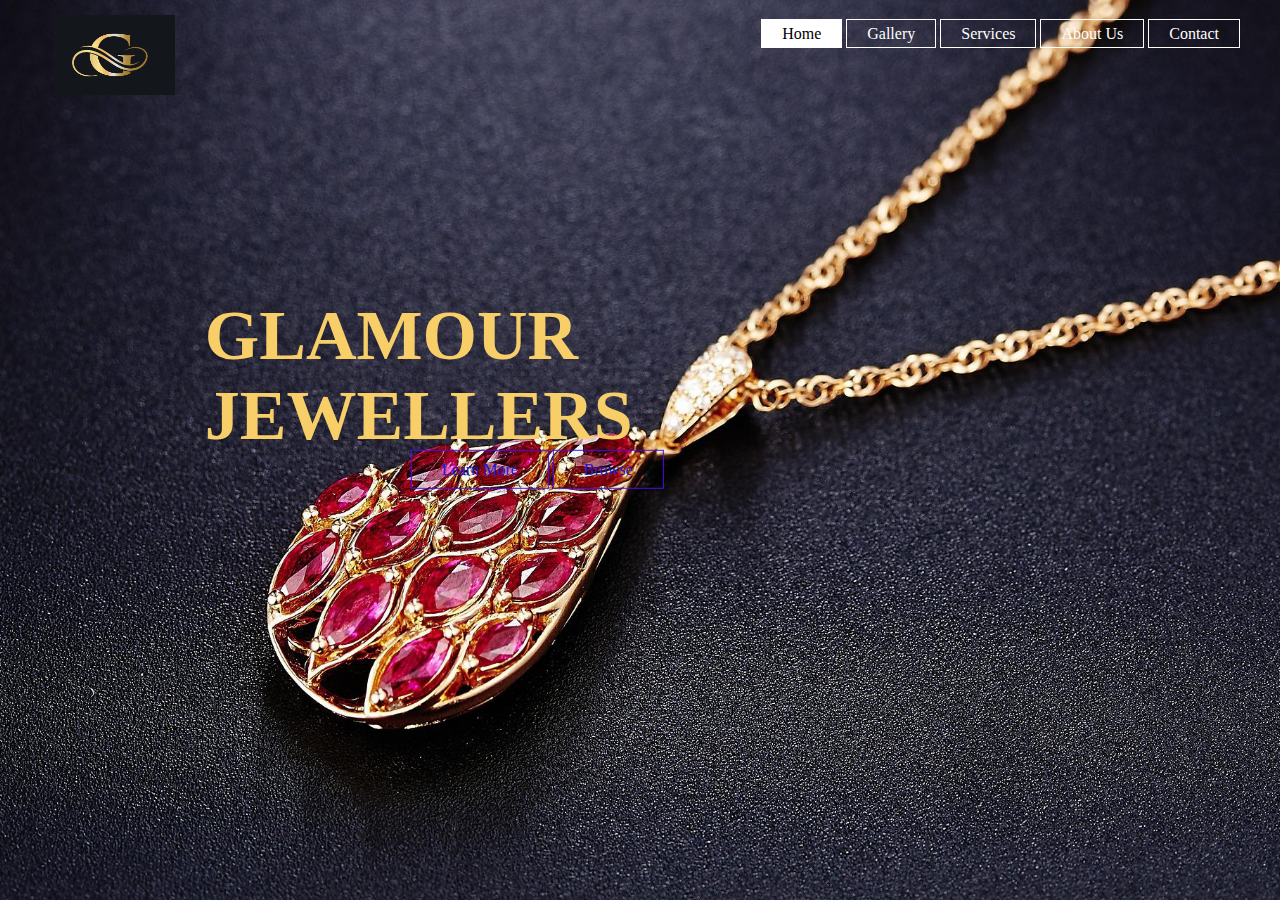
<file: Jewellery-Shop-Web-main2/Jewellery-Shop-Web-main/index.html>
<html>
    <head>
        <title>Glamour Jewellers</title>
        <link rel="stylesheet" type="text/css" href="styles/style.css">
        <link rel="shortcut icon" type="image/png" href="favicon.ico">
    </head>
    <body>
        <header>
            
            <div class="main">
                <div class="logo">
                    <img src="images/logo1.webp">
                </div>
                <ul>
                    <li class="active"><a href="index.html">Home</a></li>
                    <li><a href="gallery.html">Gallery</a></li>
                    <li><a href="service.html">Services</a></li>
                    <li><a href="about.html">About Us</a></li>
                    <li><a href="contact.html">Contact</a></li>
                </ul>
            </div>
            
            <div class="title">
                <h1> GLAMOUR JEWELLERS</h1>
            </div>

            <div class="button">
                <a href="learn.html" class="btn">Learn More</a>
                <a href="browse.html"class="btn">Browse</a>
            </div>
            
        </header>
    </body>

</html>
</file>
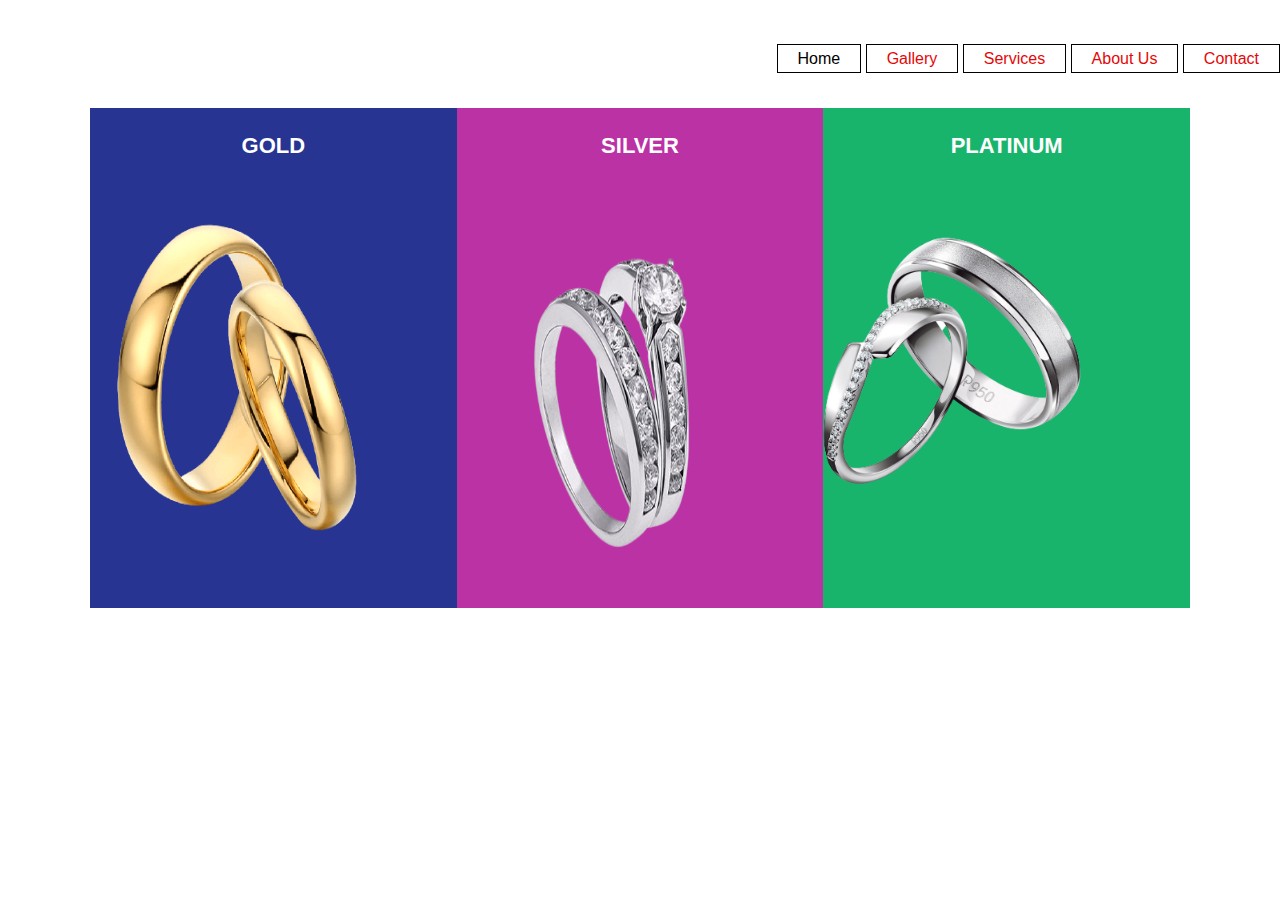
<file: Jewellery-Shop-Web-main2/Jewellery-Shop-Web-main/browse.html>
<html>
    <head>
        <title>Browse</title>
        <link rel="stylesheet" type="text/css" href="styles/browse.css">
        <link rel="shortcut icon" type="image/png" href="favicon.ico">
    </head>
    <body>
        <header>
            <div class="main">
                
                <ul>
                    <li class="active"><a href="index.html">Home</a></li>
                    <li><a href="gallery.html">Gallery</a></li>
                    <li><a href="service.html">Services</a></li>
                    <li><a href="about.html">About Us</a></li>
                    <li><a href="contact.html">Contact</a></li>
                </ul>
            </div>
            
        
            
        </header>

        <div class="container">
            
            <div class="col">
                <h2>GOLD</h2>
                <div class="caption">
                    <p>The point of using Lorem Ipsum is that it has a 
                       more-or-less normal distribution of letters, as opposed to using 'Content here,</p>
                       <button type="button">Know More</button>
                </div>
                <img src="images/putthis1.png">
            </div>
            <div class="col">
                <h2>SILVER</h2>
                <div class="caption">
                    <p>The point of using Lorem Ipsum is that it has a 
                       more-or-less normal distribution of letters, as opposed to using 'Content here,</p>
                       <button type="button">Know More</button>
                </div>
                <img src="images/putthis22.png">
            </div>
            <div class="col">
                <h2>PLATINUM</h2>
                <div class="caption">
                    <p>The point of using Lorem Ipsum is that it has a 
                       more-or-less normal distribution of letters, as opposed to using 'Content here,</p>
                       <button type="button">Know More</button>
                </div>
                <img src="images/putthis333.png">
            </div>
        </div>
    </body>
</html>
</file>
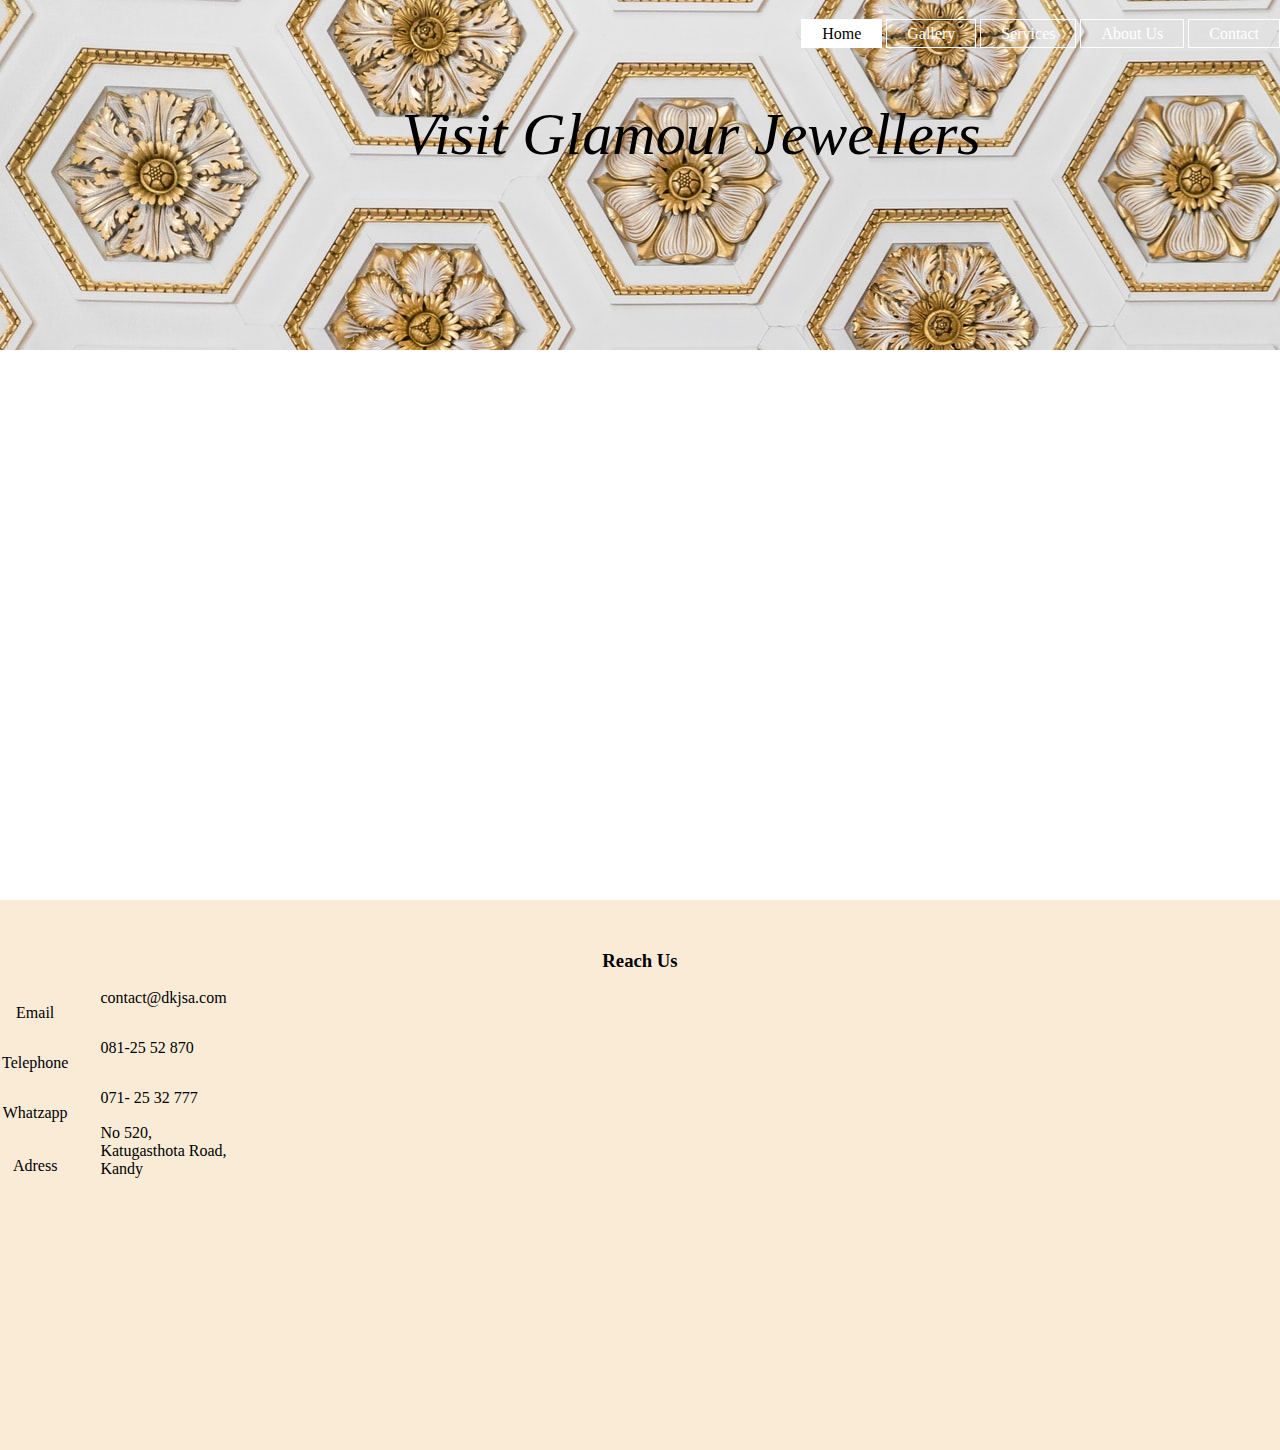
<file: Jewellery-Shop-Web-main2/Jewellery-Shop-Web-main/contact.html>
<html>
    <head>
        <title>Contact Glamour Jewellers</title>
        <link rel="stylesheet" type="text/css" href="styles/contact.css">
        <link rel="shortcut icon" type="image/png" href="favicon.ico">
    </head>
    <body>

        <header>
            <div class="main">
                
                <ul>
                    <li class="active"><a href="index.html">Home</a></li>
                    <li><a href="gallery.html">Gallery</a></li>
                    <li><a href="service.html">Services</a></li>
                    <li><a href="about.html">About Us</a></li>
                    <li><a href="contact.html">Contact</a></li>
                </ul>
            </div>
            
        
            
        </header>

        <div class="checkFloat">
            <div class="leftfloat">Visit Glamour Jewellers</div>
        </div>
        <section class="location">
            <iframe src="https://www.google.com/maps/embed?pb=!1m18!1m12!1m3!1d3957.390613376111!2d80.
            64263704953582!3d7.30993941552495!2m3!1f0!2f0!3f0!3m2!1i1024!2i768!4f13.
            1!3m3!1m2!1s0x3ae367c5382f5fdf%3A0xc4d4f601edf8d082!2sCollege%20Of%20Technology%2C%20Kandy.
            !5e0!3m2!1sen!2slk!4v1658670100543!5m2!1sen!2slk" 
            width="600" height="450" style="border:0;" allowfullscreen="" loading="lazy" 
            referrerpolicy="no-referrer-when-downgrade"></iframe>
        </section>

        <div class="cotact-box">
            <div class="contact-right">
                <h3>Reach Us</h3>

                <table>
                    <tr>
                        <td>Email</td>
                        <td>contact@dkjsa.com</td>
                    </tr>
                    <tr>
                        <td>Telephone</td>
                        <td>081-25 52 870</td>
                    </tr>
                    <tr>
                        <td>Whatzapp</td>
                        <td>071- 25 32 777</td>
                    </tr>
                    <tr>
                        <td>Adress</td>
                        <td>No 520,<br>
                            Katugasthota Road,<br>
                            Kandy
                        </td>
                    </tr>

                </table>
            </div>

        </div>
    </body>
</html>
</file>
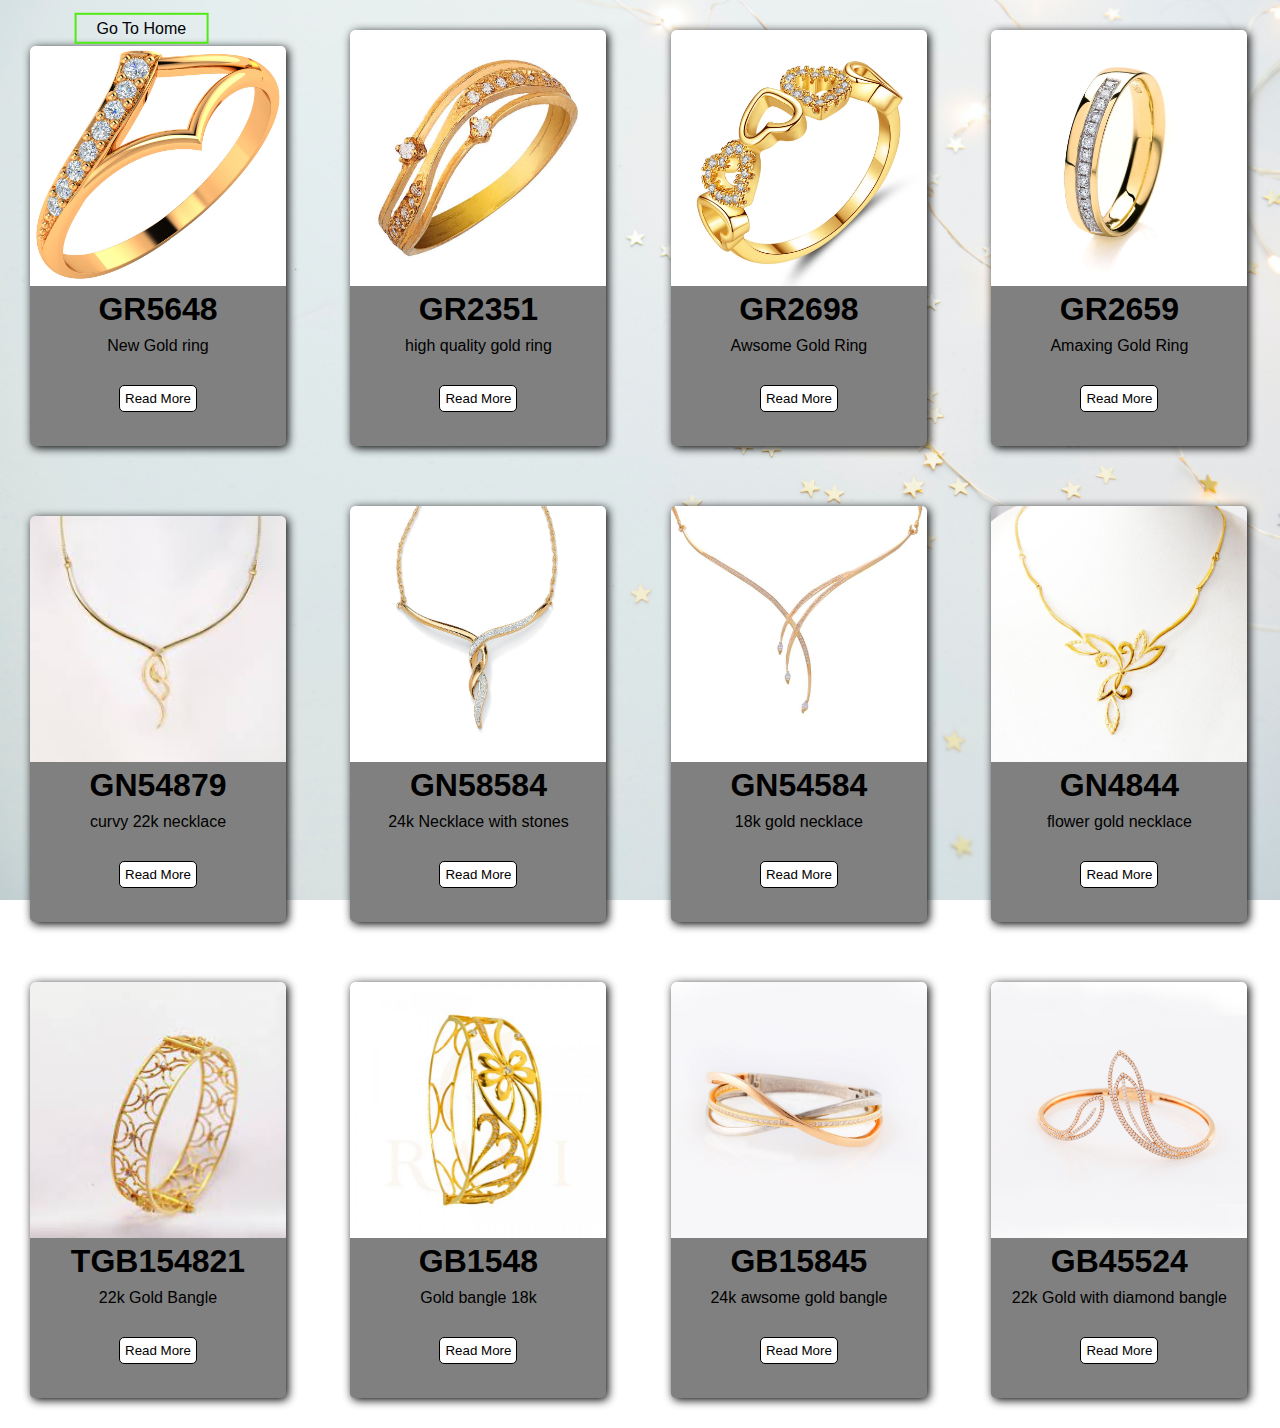
<file: Jewellery-Shop-Web-main2/Jewellery-Shop-Web-main/gallery.html>
<html>
    <head>
        <title>Gallery</title>
        <link rel="stylesheet" type="text/css" href="styles/gallery.css">
        <link rel="shortcut icon" type="image/png" href="favicon.ico">
    </head>
    <body>
    <div class="backimage"> 

    <div class="main">

        <div class="cards">
    <div class="image">
        <img src="images/ga1.jpg">
    </div>
    <div class="title">
        <h1>GR5648</h1>
    </div>
    <div class="des">
    <p>New Gold ring</p>
    <button>Read More</button>  
    </div>
            
        </div>
    
        <div class="cards">
    <div class="image">
        <img src="images/ga2.jpg">
    </div>
    <div class="title">
        <h1>GR2351</h1>
    </div>
    <div class="des">
    <p>high quality gold ring</p>
    <button>Read More</button>  
    </div>
                    
        </div>

        <div class="cards">
    <div class="image">
        <img src="images/ga3.webp">
    </div>
    <div class="title">
        <h1>GR2698</h1>
    </div>
    <div class="des">
    <p>Awsome Gold Ring</p>
    <button>Read More</button>  
    </div>
                            
        </div>

        <div class="cards">
    <div class="image">
        <img src="images/ga4.jpg">
    </div>
    <div class="title">
        <h1>GR2659</h1>
    </div>
    <div class="des">
    <p>Amaxing Gold Ring</p>
    <button>Read More</button>  
    </div>
                                    
        </div>

        <div class="cards">
    <div class="image">
        <img src="images/ga5.jpg">
    </div>
    <div class="title">
        <h1>GN54879</h1>
    </div>
    <div class="des">
    <p>curvy 22k necklace</p>
    <button>Read More</button>  
    </div>
                                            
        </div>

        <div class="cards">
            <div class="image">
                <img src="images/ga6.jpg">
            </div>
            <div class="title">
                <h1>GN58584</h1>
            </div>
            <div class="des">
            <p>24k Necklace with stones</p>
            <button>Read More</button>  
            </div>
                                                    
                </div>

                <div class="cards">
                    <div class="image">
                        <img src="images/ga7.jpg">
                    </div>
                    <div class="title">
                        <h1>GN54584</h1>
                    </div>
                    <div class="des">
                    <p>18k gold necklace</p>
                    <button>Read More</button>  
                    </div>
                                                            
                        </div>

                        <div class="cards">
                            <div class="image">
                                <img src="images/ga8.jpg">
                            </div>
                            <div class="title">
                                <h1>GN4844</h1>
                            </div>
                            <div class="des">
                            <p>flower gold necklace</p>
                            <button>Read More</button>  
                            </div>
                                                                    
                                </div>

                                <div class="cards">
                                    <div class="image">
                                        <img src="images/ga9.jpg">
                                    </div>
                                    <div class="title">
                                        <h1>TGB154821</h1>
                                    </div>
                                    <div class="des">
                                    <p>22k Gold Bangle</p>
                                    <button>Read More</button>  
                                    </div>
                                                                            
                                        </div>


                                        <div class="cards">
                                            <div class="image">
                                                <img src="images/ga10.jpg">
                                            </div>
                                            <div class="title">
                                                <h1>GB1548</h1>
                                            </div>
                                            <div class="des">
                                            <p>Gold bangle 18k</p>
                                            <button>Read More</button>  
                                            </div>
                                                                                    
                                                </div>

                                                
                                                <div class="cards">
                                                    <div class="image">
                                                        <img src="images/ga11.jpg">
                                                    </div>
                                                    <div class="title">
                                                        <h1>GB15845</h1>
                                                    </div>
                                                    <div class="des">
                                                    <p>24k awsome gold bangle</p>
                                                    <button>Read More</button>  
                                                    </div>
                                                                                            
                                                        </div>


                                                        <div class="cards">
                                                            <div class="image">
                                                                <img src="images/ga12.jpg">
                                                            </div>
                                                            <div class="title">
                                                                <h1>GB45524</h1>
                                                            </div>
                                                            <div class="des">
                                                            <p>22k Gold with diamond bangle</p>
                                                            <button>Read More</button>  
                                                            </div>
                                                                                                    
                                                                </div>
                <div class="button1">
                    <a href="index.html" class="btn">Go To Home</a>
                
                </div>                                                

    </div>
    </body>
</html>
</file>
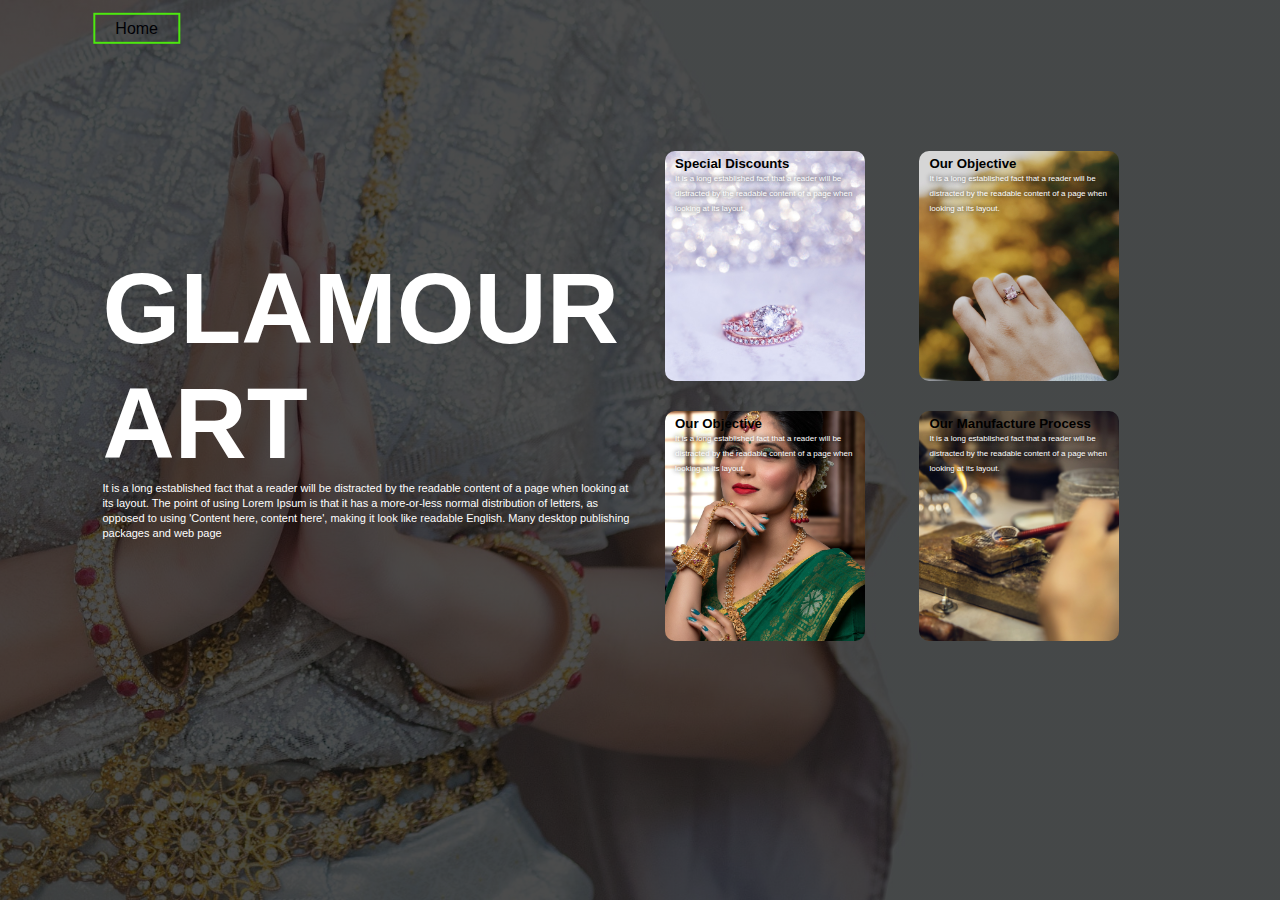
<file: Jewellery-Shop-Web-main2/Jewellery-Shop-Web-main/learn.html>
<html>
    <head>
        <title>Learn More</title>
        <link rel="stylesheet" type="text/css" href="styles/learn.css">
        <link rel="shortcut icon" type="image/png" href="favicon.ico">
    </head>

    <body>

        <div class="container">

            <div class="button">
                <a href="index.html" class="btn">Home</a>
                
            </div>
            
                <div class="main">
                    
                
                </div>
                
            
                
            
            
            <div class="row">
                <div class="col">
                    <h1>GLAMOUR ART</h1>
                    <p>It is a long established fact that a reader will be distracted by the readable content 
                        of a page when looking at its layout. The point of using Lorem Ipsum is that it has a 
                        more-or-less normal distribution of letters, as opposed to using 'Content here, content
                        here', making it look like readable English. Many desktop publishing packages and web 
                        page</p>
                       
                </div>
                <div class="col">
                    <div class="card card1">
                        <h5>Special Discounts</h5>
                        <p>It is a long established fact that a reader will be distracted by the readable content 
                            of a page when looking at its layout.</p>
                    </div>
                    <div class="card card2">
                        <h5>Our Objective</h5>
                        <p>It is a long established fact that a reader will be distracted by the readable content 
                            of a page when looking at its layout.</p>
                    </div>
                    <div class="card card3">
                        <h5>Our Objective</h5>
                        <p>It is a long established fact that a reader will be distracted by the readable content 
                            of a page when looking at its layout.</p>
                    </div>
                    <div class="card card4">
                        <h5>Our Manufacture Process</h5>
                        <p>It is a long established fact that a reader will be distracted by the readable content 
                            of a page when looking at its layout.</p>
                    </div>
                </div>
            </div>
        </div>

        

    </body>
</html>
</file>
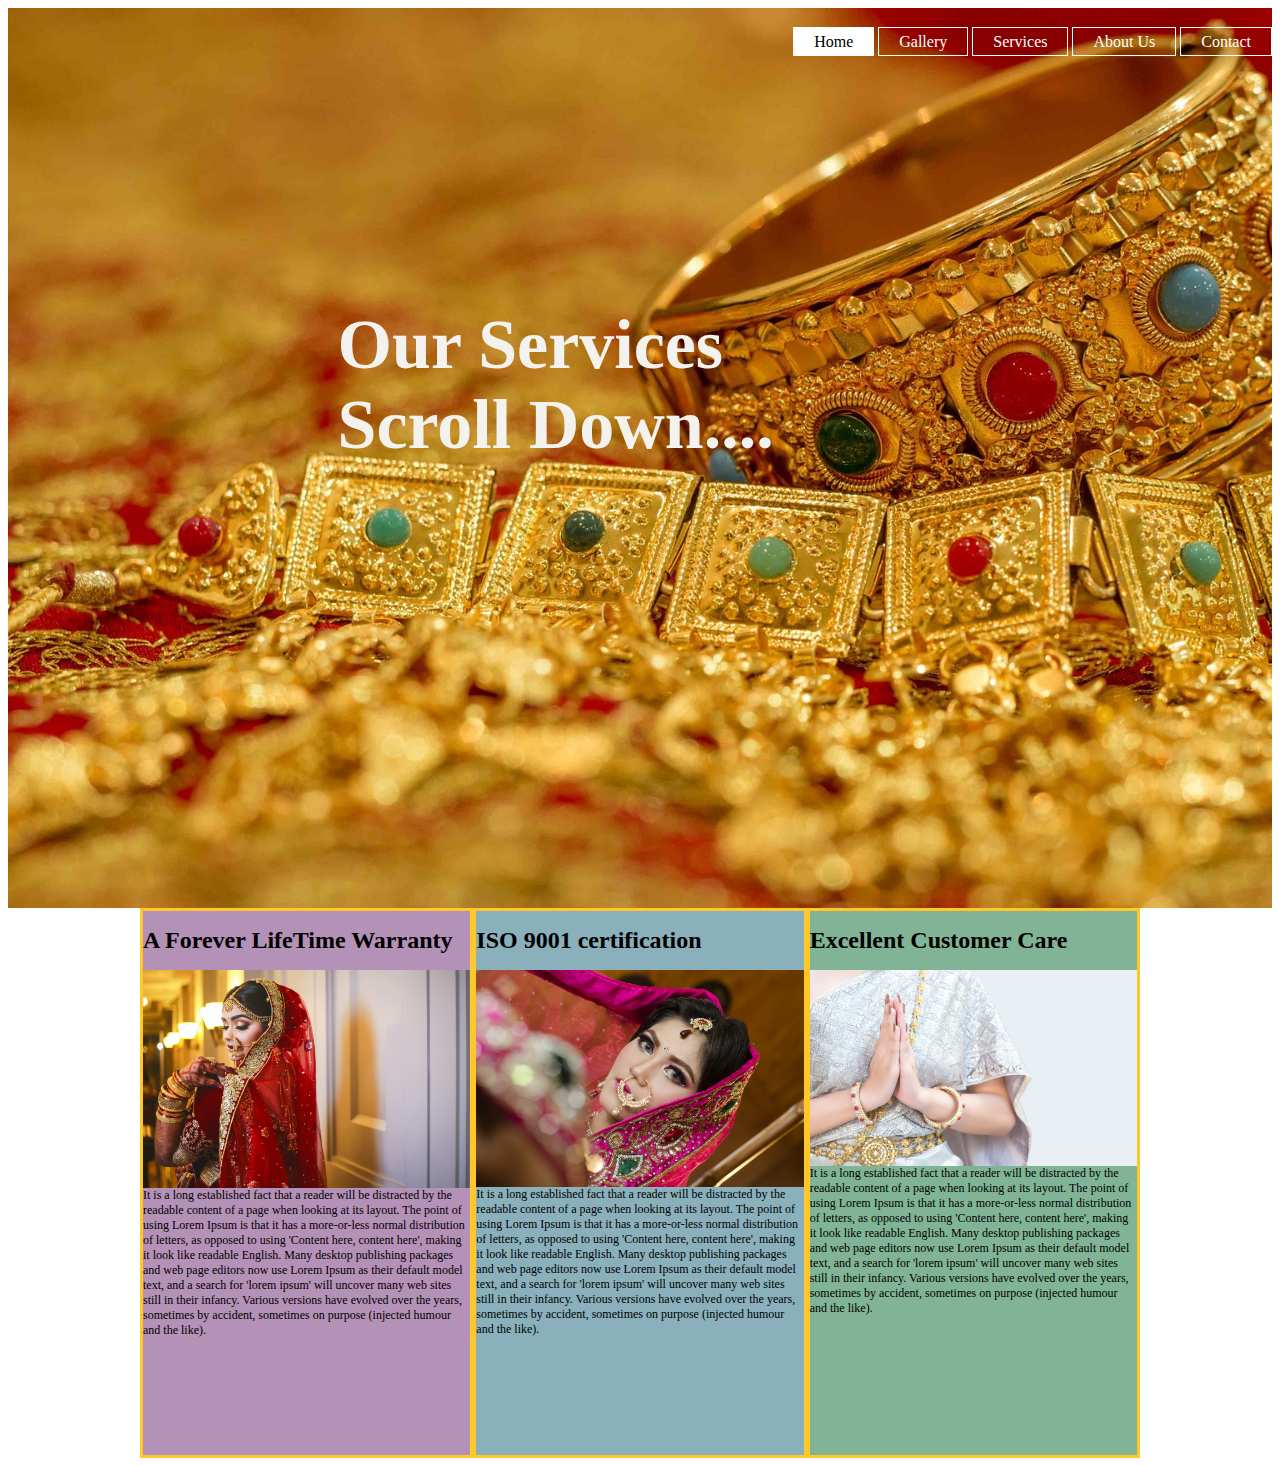
<file: Jewellery-Shop-Web-main2/Jewellery-Shop-Web-main/service.html>
<html>
    <head>
        <title>Our Services</title>
        <link rel="stylesheet" type="text/css" href="styles/service.css">
        <link rel="shortcut icon" type="image/png" href="favicon.ico">
    </head>
    <body>
        <header>
            <div class="main">
                
                <ul>
                    <li class="active"><a href="index.html">Home</a></li>
                    <li><a href="gallery.html">Gallery</a></li>
                    <li><a href="service.html">Services</a></li>
                    <li><a href="about.html">About Us</a></li>
                    <li><a href="contact.html">Contact</a></li>
                </ul>
            </div>
            <div class="title">
                <h1> Our Services<br>
                Scroll Down....</h1>
            </div>
        
            
        </header>


      <div class="holdingcontainer">
          <div class="internalcontainerL"><h1>A Forever LifeTime Warranty</h1><img class="dasima" src="images/45.jpg" width="100%"/>It is a long established fact that a reader will be distracted by the readable content of a page when looking at its layout. The point of using Lorem Ipsum is that it 
              has a more-or-less normal distribution of letters, as opposed to using 'Content here, content here', 
              making it look like readable English. Many desktop publishing packages and web page editors now use Lorem 
              Ipsum as their default model text, and a search for 'lorem ipsum' will uncover many web sites still in 
              their infancy. Various versions have evolved over the years, sometimes by accident, sometimes on purpose 
              (injected humour and the like).
            </div>

            <div class="internalcontainerM"><h1>ISO 9001 certification</h1><img class="dasima" src="images/46.jpg" width="100%"/>It is a long established fact that a reader will be distracted by the readable content of a page when looking at its layout. The point of using Lorem Ipsum is that it 
                has a more-or-less normal distribution of letters, as opposed to using 'Content here, content here', 
                making it look like readable English. Many desktop publishing packages and web page editors now use Lorem 
                Ipsum as their default model text, and a search for 'lorem ipsum' will uncover many web sites still in 
                their infancy. Various versions have evolved over the years, sometimes by accident, sometimes on purpose 
                (injected humour and the like).
              </div>
              
            <div class="internalcontainerR"><h1>Excellent Customer Care</h1><img class="dasima" src="images/634242.jpg" width="100%"/>It is a long established fact that a reader will be distracted by the readable content of a page when looking at its layout. The point of using Lorem Ipsum is that it 
                has a more-or-less normal distribution of letters, as opposed to using 'Content here, content here', 
                making it look like readable English. Many desktop publishing packages and web page editors now use Lorem 
                Ipsum as their default model text, and a search for 'lorem ipsum' will uncover many web sites still in 
                their infancy. Various versions have evolved over the years, sometimes by accident, sometimes on purpose 
                (injected humour and the like).
            </div>
        </div>

      




    </body>
</html>
</file>
<file: Jewellery-Shop-Web-main2/Jewellery-Shop-Web-main/styles/style.css>
*{ 
    margin: 0;
    padding: 0;
    font-family: Franklin Gothic Medium;
}

header{
    background-image: url("../images/64.jpg");
    height: 100vh;
    background-size: cover;
    background-position: Center;
}

ul{
    float: right;
    list-style-type: none;
    margin-top: 25px;
}

ul li{
    display: inline-block;
}

ul li a{
    text-decoration: none;
    color: #fff;
    padding: 5px 20px;
    border: 1px solid #fff;
    transition: 0.6s ease;
}

ul li a:hover{
    background-color: #fff;
    color: black;
}

ul li.active a{
    background-color: #fff;
    color: black;    
}

.logo img{
    float: left;
    width: 120px;
    height: 80px;
    margin-top: 15px;
    margin-left: 15px;
}

.main{
    max-width: 1200px;
    margin: auto;
}

.title{
    position: absolute;
    top: 40%;
    left: 40%;
    transform: translate(-40%,-40%);
}

.title h1{
    color: #F7CE68;
    font-size: 70px;
}

.button{
    position: absolute;
    top: 52%;
    left: 40%;
    transform: translate(-40%,-40%);    
}

.btn{
    border: 1px solid rgba(73, 14, 235, 0.986);
    padding: 10px 30px;
    color: rgb(27, 24, 218);
    text-decoration: none;
    transition: 0.6s ease;
}

.btn:hover{
    background-color: #fff;
    color: black; 
}
</file>
<file: Jewellery-Shop-Web-main2/Jewellery-Shop-Web-main/styles/browse.css>
*{
    margin: 0;
    padding: 0;
    font-family: 'Trebuchet MS', sans-serif;
}


ul{
    float: right;
    list-style-type: none;
    margin-top: 50px;
    margin-bottom: 40px;
}

ul li{
    display: inline-block;
}

ul li a{
    text-decoration: none;
    color: rgb(228, 7, 7);
    padding: 5px 20px;
    border: 1px solid rgb(5, 0, 0);
    transition: 0.6s ease;
}

ul li a:hover{
    background-color: rgb(19, 241, 212);
    color: black;
}

ul li.active a{
    background-color: rgb(255, 255, 255);
    color: black;    
}



.button{
    position: absolute;
    top: 52%;
    left: 40%;
    transform: translate(-40%,-40%);    
}

.btn{
    border: 1px solid rgba(235, 231, 14, 0.986);
    padding: 10px 30px;
    color: rgb(228, 247, 59);
    text-decoration: none;
    transition: 0.6s ease;
}

.btn:hover{
    background-color: rgb(38, 186, 231);
    color: black; 
}


.container{
    width: 1100px;
    height: 500px;
    background: #ccc;
    margin: 120px auto;
    display:flex;
    
}


.col{
    height: 100%;
    flex: 1;
    color: #fff;
    box-sizing: border-box;
    padding: 25px;
    position: relative;
    transition: 0.6s;
}

.col:nth-child(1){
    background: #283491;
}
.col:nth-child(2){
    background: #bb32a4;
}
.col:nth-child(3){
    background: #19b46c;
}

h2{
    text-align: center;
    font-size: 22px;
    font-weight: 600;
}

.caption{
    max-width: 230px;
    font-size: 12px;
    margin: 28px 0;
    display: none;
}

.caption button{
    border: 2px solid rgb(7, 0, 0);
    background: transparent;
    outline: none;
    padding: 8px 18px;
    color: #fff;
    border-radius: 30px;
    margin-top: 20px;
    cursor: pointer;
    font-size: 12px;
}

.col img{
    width: 400px;
    height: 400px;
    position: absolute;
    right: 0;
    bottom: 0px;
    
}

.col:hover{
    flex-grow: 2.5;
}
.col:hover .caption{
    display: block;
}
.col:hover h2{
    text-align: left;
}
</file>
<file: Jewellery-Shop-Web-main2/Jewellery-Shop-Web-main/styles/contact.css>
*{
    padding: 0%;
    margin: 0%;
}

ul{
    float: right;
    list-style-type: none;
    margin-top: 25px;
}

ul li{
    display: inline-block;
}

ul li a{
    text-decoration: none;
    color: #fff;
    padding: 5px 20px;
    border: 1px solid #fff;
    transition: 0.6s ease;
}

ul li a:hover{
    background-color: #fff;
    color: black;
}

ul li.active a{
    background-color: #fff;
    color: black;    
}



.button{
    position: absolute;
    top: 52%;
    left: 40%;
    transform: translate(-40%,-40%);    
}

.btn{
    border: 1px solid rgba(235, 231, 14, 0.986);
    padding: 10px 30px;
    color: rgb(228, 247, 59);
    text-decoration: none;
    transition: 0.6s ease;
}

.btn:hover{
    background-color: #fff;
    color: black; 
}



.checkFloat{
    width: 108%;
    height: 350px;
    background-image: url(../images/paul-green-ZaJprCvDjVA-unsplash.jpg);
    margin-top: 0%;
    margin-right: 0%;
    padding-top: 0%;
    
}

.leftfloat{
    text-align: center;
    font-size: 60px;
    font-style: italic;
    padding-top: 100px;
}

.location{
    width: 40%;
    margin:0%;
    padding: 50px 0;

}

.cotact-box{
    position: static;
    top: 500px;
    width: 100%;
    height: 50%;
    margin:0%;
    padding: 50px 0;
    background-color: antiquewhite;
    text-align: center;
    float: right;
    
}

.contact-right{
    text-align: center;
}

tr td:first-child{
    padding-right: 30px;
    text-align: center;

}

tr td:first-child{
    padding-top: 30px;
    text-align: center;
}
</file>
<file: Jewellery-Shop-Web-main2/Jewellery-Shop-Web-main/styles/gallery.css>
*{
    margin: 0;
    padding: 0;
}

.backimage{
    background-image: url(../images/77.jpg);
    background-size: cover;
    background-repeat: no-repeat;
    width: 100%;
    height: 100vh;

}

body{
    font-family: Arial;
}

.main{

}

.cards{
    width: 20%;
    display: inline-block;
    background-color: grey;
    border-radius: 5px;
    margin: 30px;
    box-shadow: 2px 2px 10px black;
}


.image img{
    width: 100%;
    border-top-right-radius: 5px;
    border-top-left-radius: 5px;
}

.title{
    text-align: center;
    padding: 5px;
}

.des{
    text-align: center;
    padding: 4px;
}

button{
    margin-top: 30px;
    margin-bottom: 30px;
    background-color: white;
    border: 1px solid black;
    padding: 5px;
    border-radius: 5px;
    cursor: pointer;
}

button:hover{
    background-color: black;
    color: white;
    transition: .5s;


}

.button1{
    position: absolute;
    top: 3%;
    left: 10%;
    transform: translate(-40%,-40%);    
}

.btn{
    border: 2px solid rgba(77, 235, 14, 0.986);
    padding: 5px 20px;
    color: rgb(0, 0, 5);
    text-decoration: none;
    transition: 0.6s ease;
}

.btn:hover{
    background-color: #fff;
    color: black; 
}
</file>
<file: Jewellery-Shop-Web-main2/Jewellery-Shop-Web-main/styles/learn.css>
*{
    margin: 0;
    padding: 0;
    font-family: 'Lucida Sans', 'Lucida Sans Regular', 'Lucida Grande', sans-serif;
}

.container{
    width: 100%;
    height: 100vh;
    background-image: linear-gradient(rgba(0,0,0,0.7),rgba(0,0,0,0.7)),url(../images/634242.jpg);
    background-position: center;
    background-size: cover;
    padding-left: 8%;
    padding-right: 8%;
    box-sizing: border-box;
}

ul{
    float: right;
    list-style-type: none;
    margin-top: 10px;
}



.row{
    display: flex;
    height: 88%;
    align-items: center;
}
.col{
    flex-basis: 50%;
}

h1{
    color: #fff;
    font-size: 100px;
    
}

p{
    color: #fff;
    font-size: 11px;
    line-height: 15px;
    
}


.card{
    width: 200px;
    height: 230px;
    display: inline-table;
    border-radius: 10px;
    padding: 5px 10px;
    box-sizing: border-box;
    cursor: pointer;
    margin: 15px 25px;
    transition: transform 0.5s;
    background-position: center;
    background-size: cover;
}

.card1{
    background-image: url(../images/saha1.jpg);
}
.card2{
    background-image: url(../images/saha2.jpg);
}
.card3{
    background-image: url(../images/saha3.jpg);
}
.card4{
    background-image: url(../images/saha5.jpg);
}

.card:hover{
    transform: translateY(-10px);
}

.card p{
    text-shadow: 0 0 5px #000;
    font-size: 8px;
}

.button{
    position: absolute;
    top: 3%;
    left: 10%;
    transform: translate(-40%,-40%);    
}

.btn{
    border: 2px solid rgba(77, 235, 14, 0.986);
    padding: 5px 20px;
    color: rgb(0, 0, 5);
    text-decoration: none;
    transition: 0.6s ease;
}

.btn:hover{
    background-color: #fff;
    color: black; 
}
</file>
<file: Jewellery-Shop-Web-main2/Jewellery-Shop-Web-main/styles/service.css>
header{
    background-image: url("../images/20.jpg");
    height: 100vh;
    background-size: cover;
    background-position: Center;
}

.title{
    position: absolute;
    top: 40%;
    left: 40%;
    transform: translate(-40%,-40%);
}

.title h1{
    color: #f3f2ef;
    font-size: 70px;
}

ul{
    float: right;
    list-style-type: none;
    margin-top: 25px;
}

ul li{
    display: inline-block;
}

ul li a{
    text-decoration: none;
    color: #fff;
    padding: 5px 20px;
    border: 1px solid #fff;
    transition: 0.6s ease;
}

ul li a:hover{
    background-color: #fff;
    color: black;
}

ul li.active a{
    background-color: #fff;
    color: black;    
}



.button{
    position: absolute;
    top: 52%;
    left: 40%;
    transform: translate(-40%,-40%);    
}

.btn{
    border: 1px solid rgba(235, 231, 14, 0.986);
    padding: 10px 30px;
    color: rgb(228, 247, 59);
    text-decoration: none;
    transition: 0.6s ease;
}

.btn:hover{
    background-color: #fff;
    color: black; 
}


.holdingcontainer{
    
    margin-top: 20%;
    display: flex;
    background: #ffc728;
    max-width: 1000px;
    height: 550px;
    box-sizing: border-box;
    flex-direction: row;
    margin: 0 auto;
}

.internalcontainerL{
    flex: 1;
    background: #b491b6;
    font-size: 12px;
    font-family: Georgia, 'Times New Roman', Times, serif;
    margin: 3px;
}

.internalcontainerM{
    flex: 1;
    background: #89b0bb;
    font-size: 12px;
    font-family: Georgia, 'Times New Roman', Times, serif;
    margin: 3px;
}

.internalcontainerR{
    flex: 1;
    background: #81b497;
    font-size: 12px;
    font-family: Georgia, 'Times New Roman', Times, serif;
    margin: 3px;
}

@media screen and (max-width: 768px){
    .holdingcontainer{
        flex-direction: column;
    }
}
</file>
